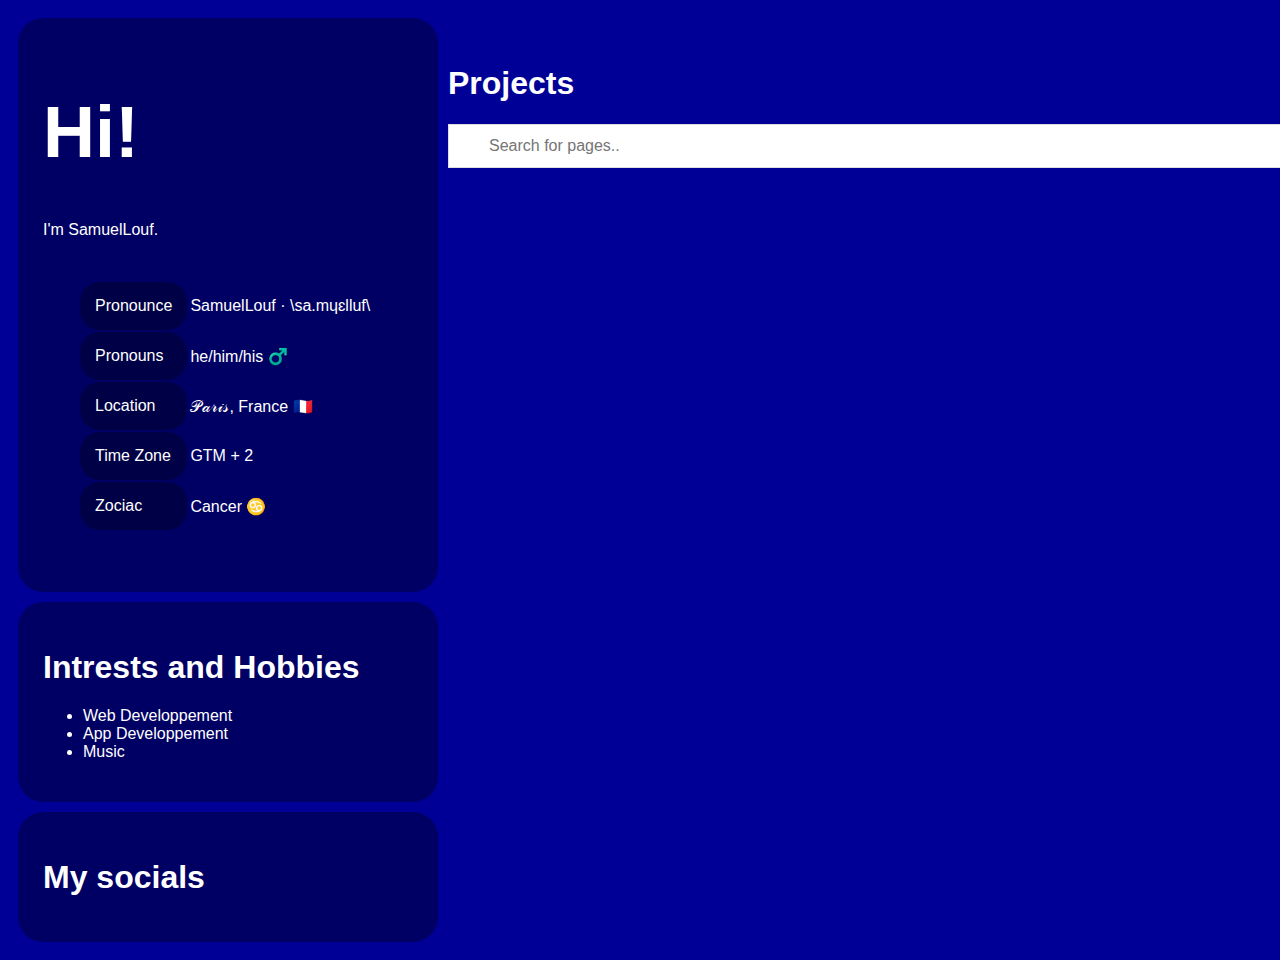
<file: index.html>
<!DOCTYPE html>
<html>
  <head>
    <title>Home - samuellouf</title>
    <meta charset="utf-8">
    <link rel="stylesheet" href="./style.css"/>
    <link rel="stylesheet" href="./search.css"/>
  </head>
  <body>
    <div id="main">
      <div id="me">
        <div id="presentation">
          <h1 class="title">Hi!</h1>
          <p>I'm SamuelLouf.</p>
          <div>
            <table>
              <tr>
                <td>Pronounce</td>
                <td>SamuelLouf · \sa.mɥɛlluf\</td>
              </tr>
              <tr>
                <td>Pronouns</td>
                <td>he/him/his ♂️</td>
              </tr>
              <tr>
                <td>Location</td>
                <td>𝒫𝒶𝓇𝒾𝓈, France 🇫🇷</td>
              </tr>
              <tr>
                <td>Time Zone</td>
                <td>GTM + 2</td>
              </tr>
              <tr>
                <td>Zociac</td>
                <td>Cancer ♋</td>
              </tr>
            </table>
          </div>
        </div>
        <div id="intrests">
          <h1>Intrests and Hobbies</h1>
          <ul>
            <li>Web Developpement</li>
            <li>App Developpement</li>
            <li>Music</li>
          </ul>
        </div>
        <div id="socials">
          <h1>My socials</h1>
        </div>
      </div>
      <div id="projects">
        <br><br>
        <h1>Projects</h1>
        <input type="text" id="searchInput" onkeyup="refreshSearchResults();" placeholder="Search for pages..">

        <ul id="searchItems">
        </ul>
      </div>
    </div>
    <script src="./search.js"></script>
  </body>
</html>
</file>
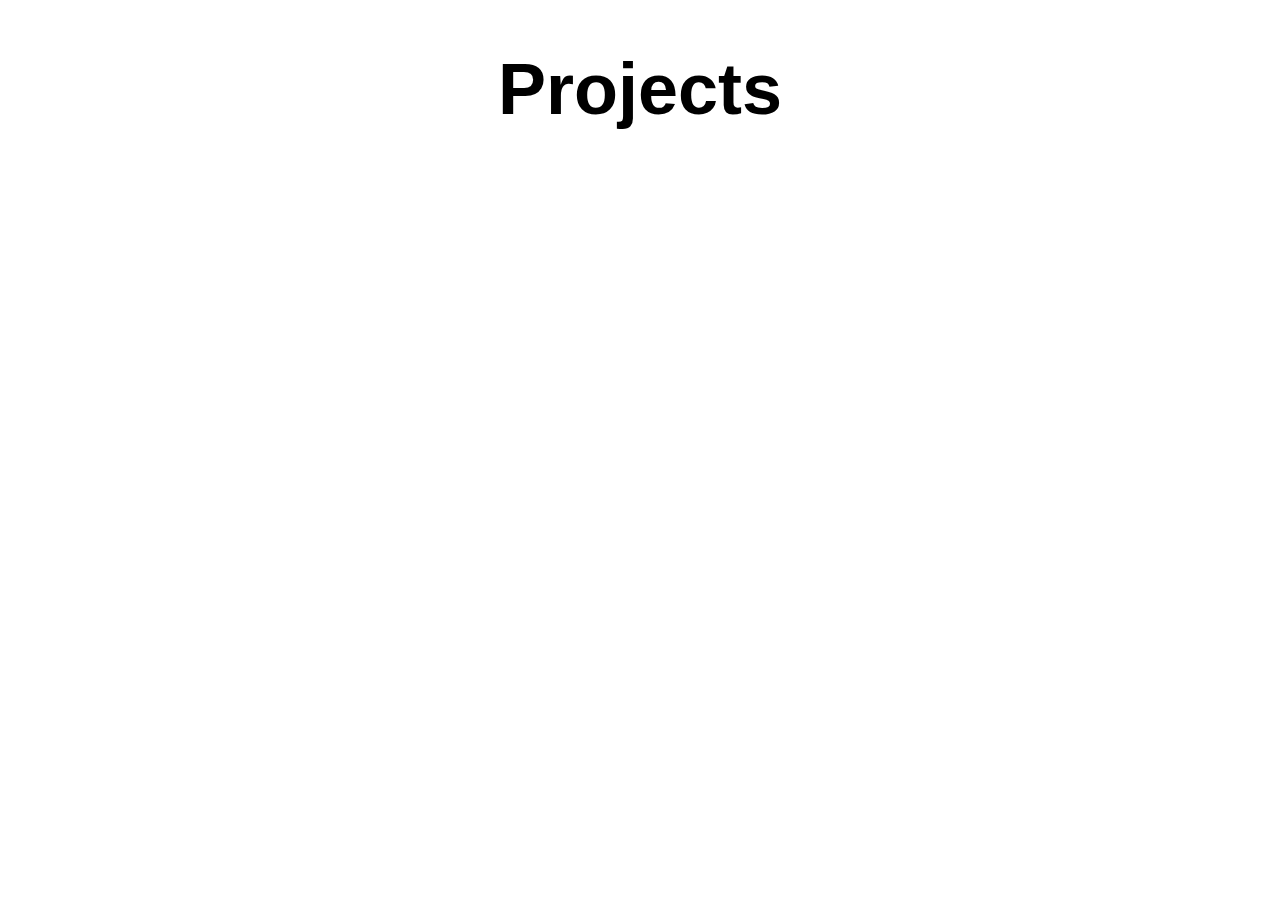
<file: projects/index.html>
<!DOCTYPE html>
<html>
  <head>
    <title>Projects</title>
    <meta charset="utf-8">
    <link rel="stylesheet" href="https://samuellouf.github.io/search/search.css">
  </head>
  <body>
    <input type="text" id="searchInput" onkeyup="refreshSearchResults()" placeholder="Search for pages.." style="display: none;" value="#projects">
    <h1 style="font-size: 72px;" align="center">Projects</h1>
    <ul id="searchItems">
    </ul>
    <script src="https://samuellouf.github.io/search.js" changename="false"></script>
  </body>
</html>
</file>
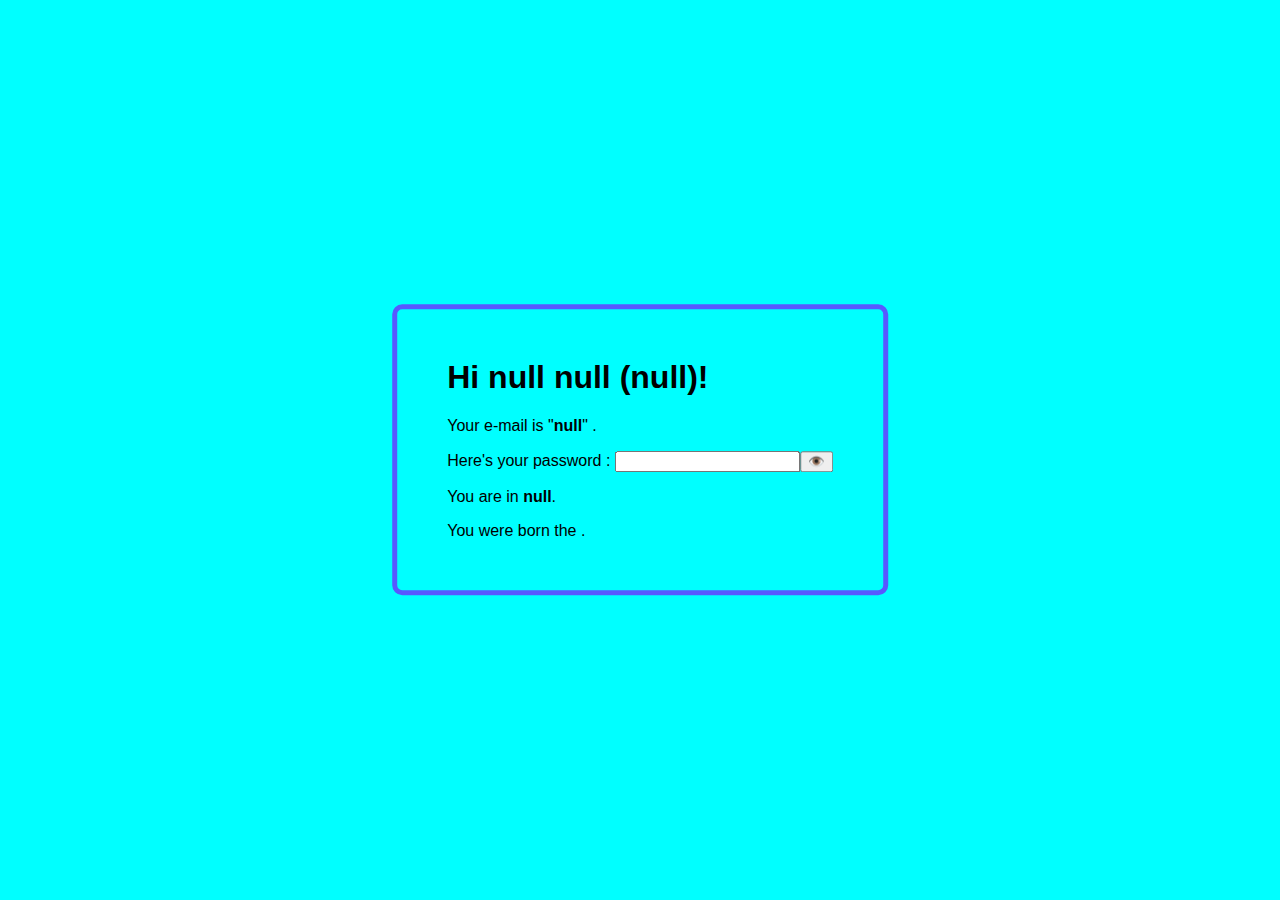
<file: turbowarp_extensions/html_form/index.html>
<!DOCTYPE html>
<html lang="en">
<head>
  <title>TWConnect - Sign up</title>
  <meta charset="UTF-8">
  <meta name="viewport" content="width=device-width, initial-scale=1">
  <style>
    body{
      font-family: Arial, Helvetica, sans-serif;
      background-color: aqua;
    }

    input.password{
      -webkit-text-security: disc !important;
    }

    #info{
      position: absolute;
      top: 50%;
      left: 50%;
      transform: translate(-50%, -50%);
      border-radius: 10px;
      border: 5px solid rgb(88, 88, 255);
    }

    #info .content{
      margin: 50px;
    }
  </style>
</head>
<body>
  <script>
    const queryString = window.location.search;
    const params = new URLSearchParams(queryString);
  </script>
  <div id="info">
    <div class="content">
      <h1>Hi <script>document.write(params.get('first_name'));</script> <script>document.write(params.get('last_name'));</script> (<script>document.write(params.get('username'));</script>)!</h1>
      <p>Your e-mail is "<b><script>document.write(params.get('email'));</script></b>" .</p>
      <p>Here's your password : <span class="password"></span><script>var password = document.createElement('input'); password.value = params.get('password'); password.type = 'text'; password.classList.add('password'); document.querySelector('span.password').appendChild(password);</script><button title="Show/Hide password" onclick="document.querySelector('span.password input').classList.toggle('password');">👁️</button></p>
      <p>You are in <b><script>document.write(params.get('country'));</script></b>.</p>
      <p>You were born the <b><script>document.write(params.get('dob').replaceAll('-', '/'));</script></b>.</p>
    </div>
  </div>
</body>
</html>
</file>
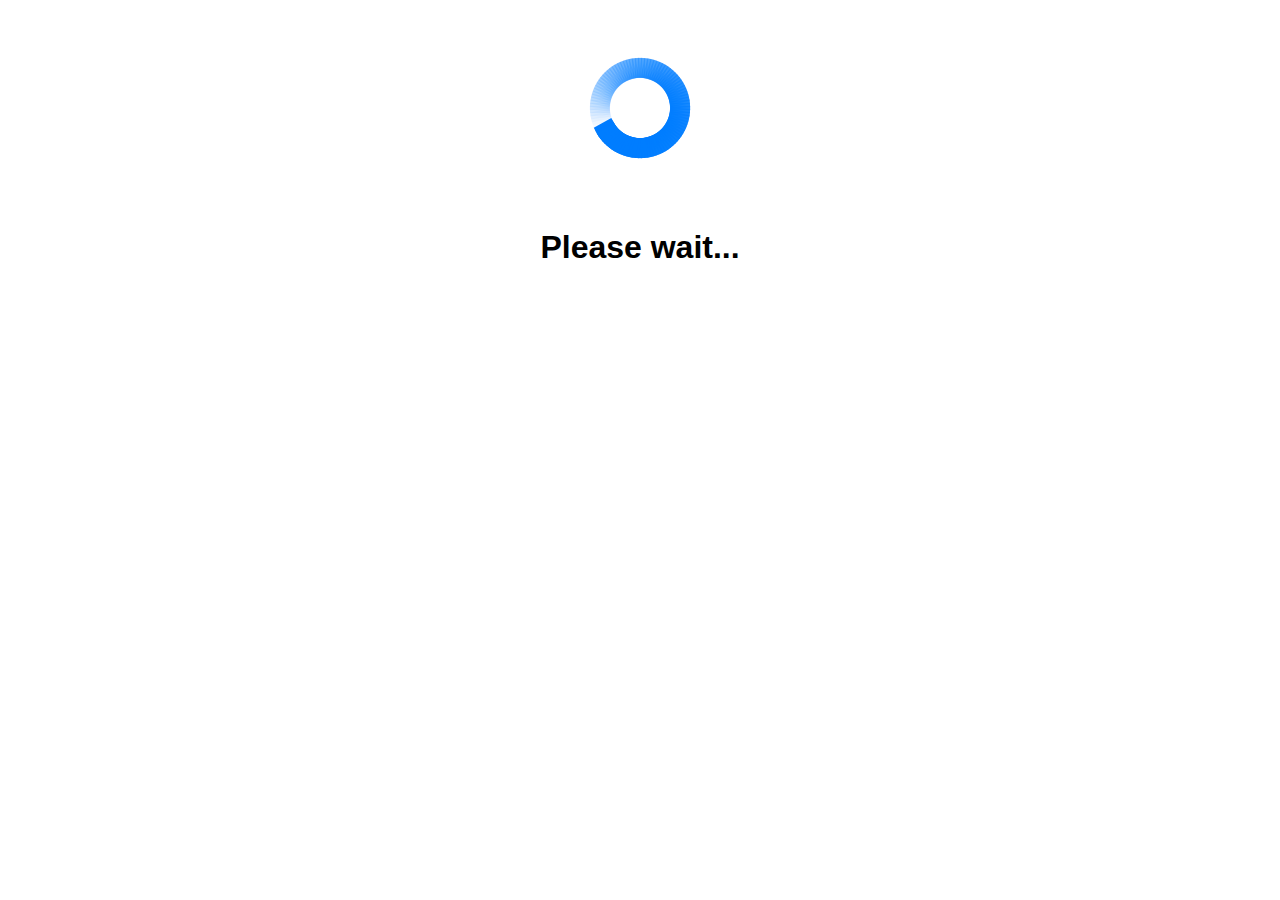
<file: please-wait.html>
<!DOCTYPE html>
<html>
  <head>
    <style>
      body {
        font-family: arial;
      }
    </style>    
  </head>
  <body>
    <svg xmlns="http://www.w3.org/2000/svg" xmlns:xlink="http://www.w3.org/1999/xlink" style="margin: auto; background: rgba(255, 255, 255, 0); display: block; shape-rendering: auto;" width="200px" height="200px" viewBox="0 0 100 100" preserveAspectRatio="xMidYMid">
      <g transform="rotate(0 50 50)">
        <rect x="47.5" y="25" rx="0" ry="0" width="5" height="10" fill="#007dff">
          <animate attributeName="opacity" values="1;0" keyTimes="0;1" dur="1s" begin="-0.99s" repeatCount="indefinite"></animate>
        </rect>
      </g><g transform="rotate(3.6 50 50)">
        <rect x="47.5" y="25" rx="0" ry="0" width="5" height="10" fill="#007dff">
          <animate attributeName="opacity" values="1;0" keyTimes="0;1" dur="1s" begin="-0.98s" repeatCount="indefinite"></animate>
        </rect>
      </g><g transform="rotate(7.2 50 50)">
        <rect x="47.5" y="25" rx="0" ry="0" width="5" height="10" fill="#007dff">
          <animate attributeName="opacity" values="1;0" keyTimes="0;1" dur="1s" begin="-0.97s" repeatCount="indefinite"></animate>
        </rect>
      </g><g transform="rotate(10.8 50 50)">
        <rect x="47.5" y="25" rx="0" ry="0" width="5" height="10" fill="#007dff">
          <animate attributeName="opacity" values="1;0" keyTimes="0;1" dur="1s" begin="-0.96s" repeatCount="indefinite"></animate>
        </rect>
      </g><g transform="rotate(14.4 50 50)">
        <rect x="47.5" y="25" rx="0" ry="0" width="5" height="10" fill="#007dff">
          <animate attributeName="opacity" values="1;0" keyTimes="0;1" dur="1s" begin="-0.95s" repeatCount="indefinite"></animate>
        </rect>
      </g><g transform="rotate(18 50 50)">
        <rect x="47.5" y="25" rx="0" ry="0" width="5" height="10" fill="#007dff">
          <animate attributeName="opacity" values="1;0" keyTimes="0;1" dur="1s" begin="-0.94s" repeatCount="indefinite"></animate>
        </rect>
      </g><g transform="rotate(21.6 50 50)">
        <rect x="47.5" y="25" rx="0" ry="0" width="5" height="10" fill="#007dff">
          <animate attributeName="opacity" values="1;0" keyTimes="0;1" dur="1s" begin="-0.93s" repeatCount="indefinite"></animate>
        </rect>
      </g><g transform="rotate(25.2 50 50)">
        <rect x="47.5" y="25" rx="0" ry="0" width="5" height="10" fill="#007dff">
          <animate attributeName="opacity" values="1;0" keyTimes="0;1" dur="1s" begin="-0.92s" repeatCount="indefinite"></animate>
        </rect>
      </g><g transform="rotate(28.8 50 50)">
        <rect x="47.5" y="25" rx="0" ry="0" width="5" height="10" fill="#007dff">
          <animate attributeName="opacity" values="1;0" keyTimes="0;1" dur="1s" begin="-0.91s" repeatCount="indefinite"></animate>
        </rect>
      </g><g transform="rotate(32.4 50 50)">
        <rect x="47.5" y="25" rx="0" ry="0" width="5" height="10" fill="#007dff">
          <animate attributeName="opacity" values="1;0" keyTimes="0;1" dur="1s" begin="-0.9s" repeatCount="indefinite"></animate>
        </rect>
      </g><g transform="rotate(36 50 50)">
        <rect x="47.5" y="25" rx="0" ry="0" width="5" height="10" fill="#007dff">
          <animate attributeName="opacity" values="1;0" keyTimes="0;1" dur="1s" begin="-0.89s" repeatCount="indefinite"></animate>
        </rect>
      </g><g transform="rotate(39.6 50 50)">
        <rect x="47.5" y="25" rx="0" ry="0" width="5" height="10" fill="#007dff">
          <animate attributeName="opacity" values="1;0" keyTimes="0;1" dur="1s" begin="-0.88s" repeatCount="indefinite"></animate>
        </rect>
      </g><g transform="rotate(43.2 50 50)">
        <rect x="47.5" y="25" rx="0" ry="0" width="5" height="10" fill="#007dff">
          <animate attributeName="opacity" values="1;0" keyTimes="0;1" dur="1s" begin="-0.87s" repeatCount="indefinite"></animate>
        </rect>
      </g><g transform="rotate(46.8 50 50)">
        <rect x="47.5" y="25" rx="0" ry="0" width="5" height="10" fill="#007dff">
          <animate attributeName="opacity" values="1;0" keyTimes="0;1" dur="1s" begin="-0.86s" repeatCount="indefinite"></animate>
        </rect>
      </g><g transform="rotate(50.4 50 50)">
        <rect x="47.5" y="25" rx="0" ry="0" width="5" height="10" fill="#007dff">
          <animate attributeName="opacity" values="1;0" keyTimes="0;1" dur="1s" begin="-0.85s" repeatCount="indefinite"></animate>
        </rect>
      </g><g transform="rotate(54 50 50)">
        <rect x="47.5" y="25" rx="0" ry="0" width="5" height="10" fill="#007dff">
          <animate attributeName="opacity" values="1;0" keyTimes="0;1" dur="1s" begin="-0.84s" repeatCount="indefinite"></animate>
        </rect>
      </g><g transform="rotate(57.6 50 50)">
        <rect x="47.5" y="25" rx="0" ry="0" width="5" height="10" fill="#007dff">
          <animate attributeName="opacity" values="1;0" keyTimes="0;1" dur="1s" begin="-0.83s" repeatCount="indefinite"></animate>
        </rect>
      </g><g transform="rotate(61.2 50 50)">
        <rect x="47.5" y="25" rx="0" ry="0" width="5" height="10" fill="#007dff">
          <animate attributeName="opacity" values="1;0" keyTimes="0;1" dur="1s" begin="-0.82s" repeatCount="indefinite"></animate>
        </rect>
      </g><g transform="rotate(64.8 50 50)">
        <rect x="47.5" y="25" rx="0" ry="0" width="5" height="10" fill="#007dff">
          <animate attributeName="opacity" values="1;0" keyTimes="0;1" dur="1s" begin="-0.81s" repeatCount="indefinite"></animate>
        </rect>
      </g><g transform="rotate(68.4 50 50)">
        <rect x="47.5" y="25" rx="0" ry="0" width="5" height="10" fill="#007dff">
          <animate attributeName="opacity" values="1;0" keyTimes="0;1" dur="1s" begin="-0.8s" repeatCount="indefinite"></animate>
        </rect>
      </g><g transform="rotate(72 50 50)">
        <rect x="47.5" y="25" rx="0" ry="0" width="5" height="10" fill="#007dff">
          <animate attributeName="opacity" values="1;0" keyTimes="0;1" dur="1s" begin="-0.79s" repeatCount="indefinite"></animate>
        </rect>
      </g><g transform="rotate(75.6 50 50)">
        <rect x="47.5" y="25" rx="0" ry="0" width="5" height="10" fill="#007dff">
          <animate attributeName="opacity" values="1;0" keyTimes="0;1" dur="1s" begin="-0.78s" repeatCount="indefinite"></animate>
        </rect>
      </g><g transform="rotate(79.2 50 50)">
        <rect x="47.5" y="25" rx="0" ry="0" width="5" height="10" fill="#007dff">
          <animate attributeName="opacity" values="1;0" keyTimes="0;1" dur="1s" begin="-0.77s" repeatCount="indefinite"></animate>
        </rect>
      </g><g transform="rotate(82.8 50 50)">
        <rect x="47.5" y="25" rx="0" ry="0" width="5" height="10" fill="#007dff">
          <animate attributeName="opacity" values="1;0" keyTimes="0;1" dur="1s" begin="-0.76s" repeatCount="indefinite"></animate>
        </rect>
      </g><g transform="rotate(86.4 50 50)">
        <rect x="47.5" y="25" rx="0" ry="0" width="5" height="10" fill="#007dff">
          <animate attributeName="opacity" values="1;0" keyTimes="0;1" dur="1s" begin="-0.75s" repeatCount="indefinite"></animate>
        </rect>
      </g><g transform="rotate(90 50 50)">
        <rect x="47.5" y="25" rx="0" ry="0" width="5" height="10" fill="#007dff">
          <animate attributeName="opacity" values="1;0" keyTimes="0;1" dur="1s" begin="-0.74s" repeatCount="indefinite"></animate>
        </rect>
      </g><g transform="rotate(93.6 50 50)">
        <rect x="47.5" y="25" rx="0" ry="0" width="5" height="10" fill="#007dff">
          <animate attributeName="opacity" values="1;0" keyTimes="0;1" dur="1s" begin="-0.73s" repeatCount="indefinite"></animate>
        </rect>
      </g><g transform="rotate(97.2 50 50)">
        <rect x="47.5" y="25" rx="0" ry="0" width="5" height="10" fill="#007dff">
          <animate attributeName="opacity" values="1;0" keyTimes="0;1" dur="1s" begin="-0.72s" repeatCount="indefinite"></animate>
        </rect>
      </g><g transform="rotate(100.8 50 50)">
        <rect x="47.5" y="25" rx="0" ry="0" width="5" height="10" fill="#007dff">
          <animate attributeName="opacity" values="1;0" keyTimes="0;1" dur="1s" begin="-0.71s" repeatCount="indefinite"></animate>
        </rect>
      </g><g transform="rotate(104.4 50 50)">
        <rect x="47.5" y="25" rx="0" ry="0" width="5" height="10" fill="#007dff">
          <animate attributeName="opacity" values="1;0" keyTimes="0;1" dur="1s" begin="-0.7s" repeatCount="indefinite"></animate>
        </rect>
      </g><g transform="rotate(108 50 50)">
        <rect x="47.5" y="25" rx="0" ry="0" width="5" height="10" fill="#007dff">
          <animate attributeName="opacity" values="1;0" keyTimes="0;1" dur="1s" begin="-0.69s" repeatCount="indefinite"></animate>
        </rect>
      </g><g transform="rotate(111.6 50 50)">
        <rect x="47.5" y="25" rx="0" ry="0" width="5" height="10" fill="#007dff">
          <animate attributeName="opacity" values="1;0" keyTimes="0;1" dur="1s" begin="-0.68s" repeatCount="indefinite"></animate>
        </rect>
      </g><g transform="rotate(115.2 50 50)">
        <rect x="47.5" y="25" rx="0" ry="0" width="5" height="10" fill="#007dff">
          <animate attributeName="opacity" values="1;0" keyTimes="0;1" dur="1s" begin="-0.67s" repeatCount="indefinite"></animate>
        </rect>
      </g><g transform="rotate(118.8 50 50)">
        <rect x="47.5" y="25" rx="0" ry="0" width="5" height="10" fill="#007dff">
          <animate attributeName="opacity" values="1;0" keyTimes="0;1" dur="1s" begin="-0.66s" repeatCount="indefinite"></animate>
        </rect>
      </g><g transform="rotate(122.4 50 50)">
        <rect x="47.5" y="25" rx="0" ry="0" width="5" height="10" fill="#007dff">
          <animate attributeName="opacity" values="1;0" keyTimes="0;1" dur="1s" begin="-0.65s" repeatCount="indefinite"></animate>
        </rect>
      </g><g transform="rotate(126 50 50)">
        <rect x="47.5" y="25" rx="0" ry="0" width="5" height="10" fill="#007dff">
          <animate attributeName="opacity" values="1;0" keyTimes="0;1" dur="1s" begin="-0.64s" repeatCount="indefinite"></animate>
        </rect>
      </g><g transform="rotate(129.6 50 50)">
        <rect x="47.5" y="25" rx="0" ry="0" width="5" height="10" fill="#007dff">
          <animate attributeName="opacity" values="1;0" keyTimes="0;1" dur="1s" begin="-0.63s" repeatCount="indefinite"></animate>
        </rect>
      </g><g transform="rotate(133.2 50 50)">
        <rect x="47.5" y="25" rx="0" ry="0" width="5" height="10" fill="#007dff">
          <animate attributeName="opacity" values="1;0" keyTimes="0;1" dur="1s" begin="-0.62s" repeatCount="indefinite"></animate>
        </rect>
      </g><g transform="rotate(136.8 50 50)">
        <rect x="47.5" y="25" rx="0" ry="0" width="5" height="10" fill="#007dff">
          <animate attributeName="opacity" values="1;0" keyTimes="0;1" dur="1s" begin="-0.61s" repeatCount="indefinite"></animate>
        </rect>
      </g><g transform="rotate(140.4 50 50)">
        <rect x="47.5" y="25" rx="0" ry="0" width="5" height="10" fill="#007dff">
          <animate attributeName="opacity" values="1;0" keyTimes="0;1" dur="1s" begin="-0.6s" repeatCount="indefinite"></animate>
        </rect>
      </g><g transform="rotate(144 50 50)">
        <rect x="47.5" y="25" rx="0" ry="0" width="5" height="10" fill="#007dff">
          <animate attributeName="opacity" values="1;0" keyTimes="0;1" dur="1s" begin="-0.59s" repeatCount="indefinite"></animate>
        </rect>
      </g><g transform="rotate(147.6 50 50)">
        <rect x="47.5" y="25" rx="0" ry="0" width="5" height="10" fill="#007dff">
          <animate attributeName="opacity" values="1;0" keyTimes="0;1" dur="1s" begin="-0.58s" repeatCount="indefinite"></animate>
        </rect>
      </g><g transform="rotate(151.2 50 50)">
        <rect x="47.5" y="25" rx="0" ry="0" width="5" height="10" fill="#007dff">
          <animate attributeName="opacity" values="1;0" keyTimes="0;1" dur="1s" begin="-0.57s" repeatCount="indefinite"></animate>
        </rect>
      </g><g transform="rotate(154.8 50 50)">
        <rect x="47.5" y="25" rx="0" ry="0" width="5" height="10" fill="#007dff">
          <animate attributeName="opacity" values="1;0" keyTimes="0;1" dur="1s" begin="-0.56s" repeatCount="indefinite"></animate>
        </rect>
      </g><g transform="rotate(158.4 50 50)">
        <rect x="47.5" y="25" rx="0" ry="0" width="5" height="10" fill="#007dff">
          <animate attributeName="opacity" values="1;0" keyTimes="0;1" dur="1s" begin="-0.55s" repeatCount="indefinite"></animate>
        </rect>
      </g><g transform="rotate(162 50 50)">
        <rect x="47.5" y="25" rx="0" ry="0" width="5" height="10" fill="#007dff">
          <animate attributeName="opacity" values="1;0" keyTimes="0;1" dur="1s" begin="-0.54s" repeatCount="indefinite"></animate>
        </rect>
      </g><g transform="rotate(165.6 50 50)">
        <rect x="47.5" y="25" rx="0" ry="0" width="5" height="10" fill="#007dff">
          <animate attributeName="opacity" values="1;0" keyTimes="0;1" dur="1s" begin="-0.53s" repeatCount="indefinite"></animate>
        </rect>
      </g><g transform="rotate(169.2 50 50)">
        <rect x="47.5" y="25" rx="0" ry="0" width="5" height="10" fill="#007dff">
          <animate attributeName="opacity" values="1;0" keyTimes="0;1" dur="1s" begin="-0.52s" repeatCount="indefinite"></animate>
        </rect>
      </g><g transform="rotate(172.8 50 50)">
        <rect x="47.5" y="25" rx="0" ry="0" width="5" height="10" fill="#007dff">
          <animate attributeName="opacity" values="1;0" keyTimes="0;1" dur="1s" begin="-0.51s" repeatCount="indefinite"></animate>
        </rect>
      </g><g transform="rotate(176.4 50 50)">
        <rect x="47.5" y="25" rx="0" ry="0" width="5" height="10" fill="#007dff">
          <animate attributeName="opacity" values="1;0" keyTimes="0;1" dur="1s" begin="-0.5s" repeatCount="indefinite"></animate>
        </rect>
      </g><g transform="rotate(180 50 50)">
        <rect x="47.5" y="25" rx="0" ry="0" width="5" height="10" fill="#007dff">
          <animate attributeName="opacity" values="1;0" keyTimes="0;1" dur="1s" begin="-0.49s" repeatCount="indefinite"></animate>
        </rect>
      </g><g transform="rotate(183.6 50 50)">
        <rect x="47.5" y="25" rx="0" ry="0" width="5" height="10" fill="#007dff">
          <animate attributeName="opacity" values="1;0" keyTimes="0;1" dur="1s" begin="-0.48s" repeatCount="indefinite"></animate>
        </rect>
      </g><g transform="rotate(187.2 50 50)">
        <rect x="47.5" y="25" rx="0" ry="0" width="5" height="10" fill="#007dff">
          <animate attributeName="opacity" values="1;0" keyTimes="0;1" dur="1s" begin="-0.47s" repeatCount="indefinite"></animate>
        </rect>
      </g><g transform="rotate(190.8 50 50)">
        <rect x="47.5" y="25" rx="0" ry="0" width="5" height="10" fill="#007dff">
          <animate attributeName="opacity" values="1;0" keyTimes="0;1" dur="1s" begin="-0.46s" repeatCount="indefinite"></animate>
        </rect>
      </g><g transform="rotate(194.4 50 50)">
        <rect x="47.5" y="25" rx="0" ry="0" width="5" height="10" fill="#007dff">
          <animate attributeName="opacity" values="1;0" keyTimes="0;1" dur="1s" begin="-0.45s" repeatCount="indefinite"></animate>
        </rect>
      </g><g transform="rotate(198 50 50)">
        <rect x="47.5" y="25" rx="0" ry="0" width="5" height="10" fill="#007dff">
          <animate attributeName="opacity" values="1;0" keyTimes="0;1" dur="1s" begin="-0.44s" repeatCount="indefinite"></animate>
        </rect>
      </g><g transform="rotate(201.6 50 50)">
        <rect x="47.5" y="25" rx="0" ry="0" width="5" height="10" fill="#007dff">
          <animate attributeName="opacity" values="1;0" keyTimes="0;1" dur="1s" begin="-0.43s" repeatCount="indefinite"></animate>
        </rect>
      </g><g transform="rotate(205.2 50 50)">
        <rect x="47.5" y="25" rx="0" ry="0" width="5" height="10" fill="#007dff">
          <animate attributeName="opacity" values="1;0" keyTimes="0;1" dur="1s" begin="-0.42s" repeatCount="indefinite"></animate>
        </rect>
      </g><g transform="rotate(208.8 50 50)">
        <rect x="47.5" y="25" rx="0" ry="0" width="5" height="10" fill="#007dff">
          <animate attributeName="opacity" values="1;0" keyTimes="0;1" dur="1s" begin="-0.41s" repeatCount="indefinite"></animate>
        </rect>
      </g><g transform="rotate(212.4 50 50)">
        <rect x="47.5" y="25" rx="0" ry="0" width="5" height="10" fill="#007dff">
          <animate attributeName="opacity" values="1;0" keyTimes="0;1" dur="1s" begin="-0.4s" repeatCount="indefinite"></animate>
        </rect>
      </g><g transform="rotate(216 50 50)">
        <rect x="47.5" y="25" rx="0" ry="0" width="5" height="10" fill="#007dff">
          <animate attributeName="opacity" values="1;0" keyTimes="0;1" dur="1s" begin="-0.39s" repeatCount="indefinite"></animate>
        </rect>
      </g><g transform="rotate(219.6 50 50)">
        <rect x="47.5" y="25" rx="0" ry="0" width="5" height="10" fill="#007dff">
          <animate attributeName="opacity" values="1;0" keyTimes="0;1" dur="1s" begin="-0.38s" repeatCount="indefinite"></animate>
        </rect>
      </g><g transform="rotate(223.2 50 50)">
        <rect x="47.5" y="25" rx="0" ry="0" width="5" height="10" fill="#007dff">
          <animate attributeName="opacity" values="1;0" keyTimes="0;1" dur="1s" begin="-0.37s" repeatCount="indefinite"></animate>
        </rect>
      </g><g transform="rotate(226.8 50 50)">
        <rect x="47.5" y="25" rx="0" ry="0" width="5" height="10" fill="#007dff">
          <animate attributeName="opacity" values="1;0" keyTimes="0;1" dur="1s" begin="-0.36s" repeatCount="indefinite"></animate>
        </rect>
      </g><g transform="rotate(230.4 50 50)">
        <rect x="47.5" y="25" rx="0" ry="0" width="5" height="10" fill="#007dff">
          <animate attributeName="opacity" values="1;0" keyTimes="0;1" dur="1s" begin="-0.35s" repeatCount="indefinite"></animate>
        </rect>
      </g><g transform="rotate(234 50 50)">
        <rect x="47.5" y="25" rx="0" ry="0" width="5" height="10" fill="#007dff">
          <animate attributeName="opacity" values="1;0" keyTimes="0;1" dur="1s" begin="-0.34s" repeatCount="indefinite"></animate>
        </rect>
      </g><g transform="rotate(237.6 50 50)">
        <rect x="47.5" y="25" rx="0" ry="0" width="5" height="10" fill="#007dff">
          <animate attributeName="opacity" values="1;0" keyTimes="0;1" dur="1s" begin="-0.33s" repeatCount="indefinite"></animate>
        </rect>
      </g><g transform="rotate(241.2 50 50)">
        <rect x="47.5" y="25" rx="0" ry="0" width="5" height="10" fill="#007dff">
          <animate attributeName="opacity" values="1;0" keyTimes="0;1" dur="1s" begin="-0.32s" repeatCount="indefinite"></animate>
        </rect>
      </g><g transform="rotate(244.8 50 50)">
        <rect x="47.5" y="25" rx="0" ry="0" width="5" height="10" fill="#007dff">
          <animate attributeName="opacity" values="1;0" keyTimes="0;1" dur="1s" begin="-0.31s" repeatCount="indefinite"></animate>
        </rect>
      </g><g transform="rotate(248.4 50 50)">
        <rect x="47.5" y="25" rx="0" ry="0" width="5" height="10" fill="#007dff">
          <animate attributeName="opacity" values="1;0" keyTimes="0;1" dur="1s" begin="-0.3s" repeatCount="indefinite"></animate>
        </rect>
      </g><g transform="rotate(252 50 50)">
        <rect x="47.5" y="25" rx="0" ry="0" width="5" height="10" fill="#007dff">
          <animate attributeName="opacity" values="1;0" keyTimes="0;1" dur="1s" begin="-0.29s" repeatCount="indefinite"></animate>
        </rect>
      </g><g transform="rotate(255.6 50 50)">
        <rect x="47.5" y="25" rx="0" ry="0" width="5" height="10" fill="#007dff">
          <animate attributeName="opacity" values="1;0" keyTimes="0;1" dur="1s" begin="-0.28s" repeatCount="indefinite"></animate>
        </rect>
      </g><g transform="rotate(259.2 50 50)">
        <rect x="47.5" y="25" rx="0" ry="0" width="5" height="10" fill="#007dff">
          <animate attributeName="opacity" values="1;0" keyTimes="0;1" dur="1s" begin="-0.27s" repeatCount="indefinite"></animate>
        </rect>
      </g><g transform="rotate(262.8 50 50)">
        <rect x="47.5" y="25" rx="0" ry="0" width="5" height="10" fill="#007dff">
          <animate attributeName="opacity" values="1;0" keyTimes="0;1" dur="1s" begin="-0.26s" repeatCount="indefinite"></animate>
        </rect>
      </g><g transform="rotate(266.4 50 50)">
        <rect x="47.5" y="25" rx="0" ry="0" width="5" height="10" fill="#007dff">
          <animate attributeName="opacity" values="1;0" keyTimes="0;1" dur="1s" begin="-0.25s" repeatCount="indefinite"></animate>
        </rect>
      </g><g transform="rotate(270 50 50)">
        <rect x="47.5" y="25" rx="0" ry="0" width="5" height="10" fill="#007dff">
          <animate attributeName="opacity" values="1;0" keyTimes="0;1" dur="1s" begin="-0.24s" repeatCount="indefinite"></animate>
        </rect>
      </g><g transform="rotate(273.6 50 50)">
        <rect x="47.5" y="25" rx="0" ry="0" width="5" height="10" fill="#007dff">
          <animate attributeName="opacity" values="1;0" keyTimes="0;1" dur="1s" begin="-0.23s" repeatCount="indefinite"></animate>
        </rect>
      </g><g transform="rotate(277.2 50 50)">
        <rect x="47.5" y="25" rx="0" ry="0" width="5" height="10" fill="#007dff">
          <animate attributeName="opacity" values="1;0" keyTimes="0;1" dur="1s" begin="-0.22s" repeatCount="indefinite"></animate>
        </rect>
      </g><g transform="rotate(280.8 50 50)">
        <rect x="47.5" y="25" rx="0" ry="0" width="5" height="10" fill="#007dff">
          <animate attributeName="opacity" values="1;0" keyTimes="0;1" dur="1s" begin="-0.21s" repeatCount="indefinite"></animate>
        </rect>
      </g><g transform="rotate(284.4 50 50)">
        <rect x="47.5" y="25" rx="0" ry="0" width="5" height="10" fill="#007dff">
          <animate attributeName="opacity" values="1;0" keyTimes="0;1" dur="1s" begin="-0.2s" repeatCount="indefinite"></animate>
        </rect>
      </g><g transform="rotate(288 50 50)">
        <rect x="47.5" y="25" rx="0" ry="0" width="5" height="10" fill="#007dff">
          <animate attributeName="opacity" values="1;0" keyTimes="0;1" dur="1s" begin="-0.19s" repeatCount="indefinite"></animate>
        </rect>
      </g><g transform="rotate(291.6 50 50)">
        <rect x="47.5" y="25" rx="0" ry="0" width="5" height="10" fill="#007dff">
          <animate attributeName="opacity" values="1;0" keyTimes="0;1" dur="1s" begin="-0.18s" repeatCount="indefinite"></animate>
        </rect>
      </g><g transform="rotate(295.2 50 50)">
        <rect x="47.5" y="25" rx="0" ry="0" width="5" height="10" fill="#007dff">
          <animate attributeName="opacity" values="1;0" keyTimes="0;1" dur="1s" begin="-0.17s" repeatCount="indefinite"></animate>
        </rect>
      </g><g transform="rotate(298.8 50 50)">
        <rect x="47.5" y="25" rx="0" ry="0" width="5" height="10" fill="#007dff">
          <animate attributeName="opacity" values="1;0" keyTimes="0;1" dur="1s" begin="-0.16s" repeatCount="indefinite"></animate>
        </rect>
      </g><g transform="rotate(302.4 50 50)">
        <rect x="47.5" y="25" rx="0" ry="0" width="5" height="10" fill="#007dff">
          <animate attributeName="opacity" values="1;0" keyTimes="0;1" dur="1s" begin="-0.15s" repeatCount="indefinite"></animate>
        </rect>
      </g><g transform="rotate(306 50 50)">
        <rect x="47.5" y="25" rx="0" ry="0" width="5" height="10" fill="#007dff">
          <animate attributeName="opacity" values="1;0" keyTimes="0;1" dur="1s" begin="-0.14s" repeatCount="indefinite"></animate>
        </rect>
      </g><g transform="rotate(309.6 50 50)">
        <rect x="47.5" y="25" rx="0" ry="0" width="5" height="10" fill="#007dff">
          <animate attributeName="opacity" values="1;0" keyTimes="0;1" dur="1s" begin="-0.13s" repeatCount="indefinite"></animate>
        </rect>
      </g><g transform="rotate(313.2 50 50)">
        <rect x="47.5" y="25" rx="0" ry="0" width="5" height="10" fill="#007dff">
          <animate attributeName="opacity" values="1;0" keyTimes="0;1" dur="1s" begin="-0.12s" repeatCount="indefinite"></animate>
        </rect>
      </g><g transform="rotate(316.8 50 50)">
        <rect x="47.5" y="25" rx="0" ry="0" width="5" height="10" fill="#007dff">
          <animate attributeName="opacity" values="1;0" keyTimes="0;1" dur="1s" begin="-0.11s" repeatCount="indefinite"></animate>
        </rect>
      </g><g transform="rotate(320.4 50 50)">
        <rect x="47.5" y="25" rx="0" ry="0" width="5" height="10" fill="#007dff">
          <animate attributeName="opacity" values="1;0" keyTimes="0;1" dur="1s" begin="-0.1s" repeatCount="indefinite"></animate>
        </rect>
      </g><g transform="rotate(324 50 50)">
        <rect x="47.5" y="25" rx="0" ry="0" width="5" height="10" fill="#007dff">
          <animate attributeName="opacity" values="1;0" keyTimes="0;1" dur="1s" begin="-0.09s" repeatCount="indefinite"></animate>
        </rect>
      </g><g transform="rotate(327.6 50 50)">
        <rect x="47.5" y="25" rx="0" ry="0" width="5" height="10" fill="#007dff">
          <animate attributeName="opacity" values="1;0" keyTimes="0;1" dur="1s" begin="-0.08s" repeatCount="indefinite"></animate>
        </rect>
      </g><g transform="rotate(331.2 50 50)">
        <rect x="47.5" y="25" rx="0" ry="0" width="5" height="10" fill="#007dff">
          <animate attributeName="opacity" values="1;0" keyTimes="0;1" dur="1s" begin="-0.07s" repeatCount="indefinite"></animate>
        </rect>
      </g><g transform="rotate(334.8 50 50)">
        <rect x="47.5" y="25" rx="0" ry="0" width="5" height="10" fill="#007dff">
          <animate attributeName="opacity" values="1;0" keyTimes="0;1" dur="1s" begin="-0.06s" repeatCount="indefinite"></animate>
        </rect>
      </g><g transform="rotate(338.4 50 50)">
        <rect x="47.5" y="25" rx="0" ry="0" width="5" height="10" fill="#007dff">
          <animate attributeName="opacity" values="1;0" keyTimes="0;1" dur="1s" begin="-0.05s" repeatCount="indefinite"></animate>
        </rect>
      </g><g transform="rotate(342 50 50)">
        <rect x="47.5" y="25" rx="0" ry="0" width="5" height="10" fill="#007dff">
          <animate attributeName="opacity" values="1;0" keyTimes="0;1" dur="1s" begin="-0.04s" repeatCount="indefinite"></animate>
        </rect>
      </g><g transform="rotate(345.6 50 50)">
        <rect x="47.5" y="25" rx="0" ry="0" width="5" height="10" fill="#007dff">
          <animate attributeName="opacity" values="1;0" keyTimes="0;1" dur="1s" begin="-0.03s" repeatCount="indefinite"></animate>
        </rect>
      </g><g transform="rotate(349.2 50 50)">
        <rect x="47.5" y="25" rx="0" ry="0" width="5" height="10" fill="#007dff">
          <animate attributeName="opacity" values="1;0" keyTimes="0;1" dur="1s" begin="-0.02s" repeatCount="indefinite"></animate>
        </rect>
      </g><g transform="rotate(352.8 50 50)">
        <rect x="47.5" y="25" rx="0" ry="0" width="5" height="10" fill="#007dff">
          <animate attributeName="opacity" values="1;0" keyTimes="0;1" dur="1s" begin="-0.01s" repeatCount="indefinite"></animate>
        </rect>
      </g><g transform="rotate(356.4 50 50)">
        <rect x="47.5" y="25" rx="0" ry="0" width="5" height="10" fill="#007dff">
          <animate attributeName="opacity" values="1;0" keyTimes="0;1" dur="1s" begin="0s" repeatCount="indefinite"></animate>
        </rect>
      </g>
      <!-- [ldio] generated by https://loading.io/ --></svg>
      <h1 align="center">Please wait...</h1>
  </body>
</html>
</file>
<file: style.css>
@font-face {
  font-family: 'Calibri';
  src: url('./calibri.ttf');
}

body{
  font-family: 'Calibri';
  color: white;
  background-color: rgb(0, 0, 150);
}

#main{
  display: flex;
}

#main #me div{
  background-color: rgb(0, 0, 100);
  border-radius: 25px;
  padding: 25px;
  margin: 10px;
  min-width: 300px;
}

#main #projects{
  width: -webkit-fill-available;
}

#main #me #presentation table tr td:first-child{
  background-color: rgb(0, 0, 70);
  border-radius: 20px;
  padding: 15px;
}

.title{
  font-size: 72px;
}
</file>
<file: search.css>
body{
  font-family: Arial, Helvetica, sans-serif;
}

#searchInput {
  width: 100%; /* Full-width */
  font-size: 16px; /* Increase font-size */
  padding: 12px 20px 12px 40px; /* Add some padding */
  border: 1px solid #ddd; /* Add a grey border */
  margin-bottom: 12px; /* Add some space below the input */
}

#searchItems {
  /* Remove default list styling */
  list-style-type: none;
  padding: 0;
  margin: 0;
}

#searchItems li div {
  border: 1px solid #ddd; /* Add a border to all links */
  margin-top: -1px; /* Prevent double borders */
  background-color: #f6f6f6; /* Grey background color */
  padding: 12px; /* Add some padding */
  text-decoration: none; /* Remove default text underline */
  font-size: 18px; /* Increase the font-size */
  color: black; /* Add a black text color */
  display: block; /* Make it into a block element to fill the whole list */
}

#searchItems li div:hover:not(.header) {
  background-color: #eee; /* Add a hover effect to all links, except for headers */
}

#searchItems li div div.links{
  display: flex;
  flex-direction: row;
  align-items: center;
  justify-content: center;
}

#searchItems li div div.links button{
  margin: 0.5rem;
  outline-color: #ffffff40;
  outline-width: 5px;
  outline-style: solid;
  background-color: #fff;
  border-radius: 5px;
  font-size: 1em;
  font-weight: 600;
  color: black;
  border: none;
  padding: 1em;
}
</file>
